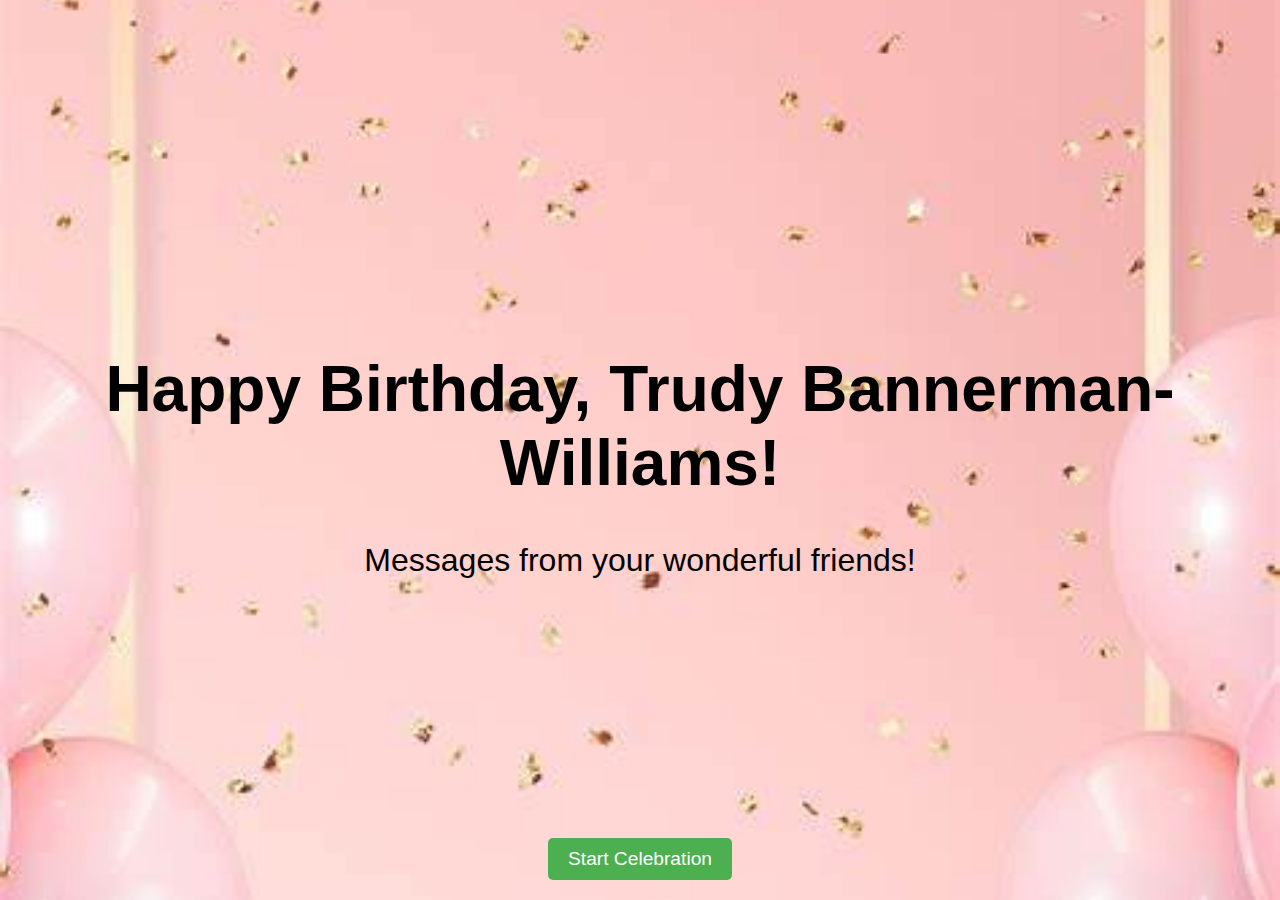
<file: index.html>
<!DOCTYPE html>
<html lang="en">
<head>
    <meta charset="UTF-8">
    <meta name="viewport" content="width=device-width, initial-scale=1.0">
    <title>Happy Birthday!</title>
    <link rel="stylesheet" href="styles.css">
</head>
<body>
    <div class="message" id="birthdayMessage">
        <h1>Happy Birthday, Trudy Bannerman-Williams!</h1>
        <p id="teamMessage">Messages from your wonderful friends!</p>
    </div>
    <img id="trudyPic" class="trudy-pic" src="images/trudy3.jpg" alt="Trudy's Picture">
    
    <!-- Start Button -->
    <button class="button" id="startButton">Start Celebration</button>

    <audio id="backgroundMusic" src="happy-birthday-on-piano-121400.mp3"></audio>
    <audio id="birthdaySong" src="a-birthday-to-remember-201324.mp3"></audio>
    <script src="script.js"></script>
</body>
</html>
</file>
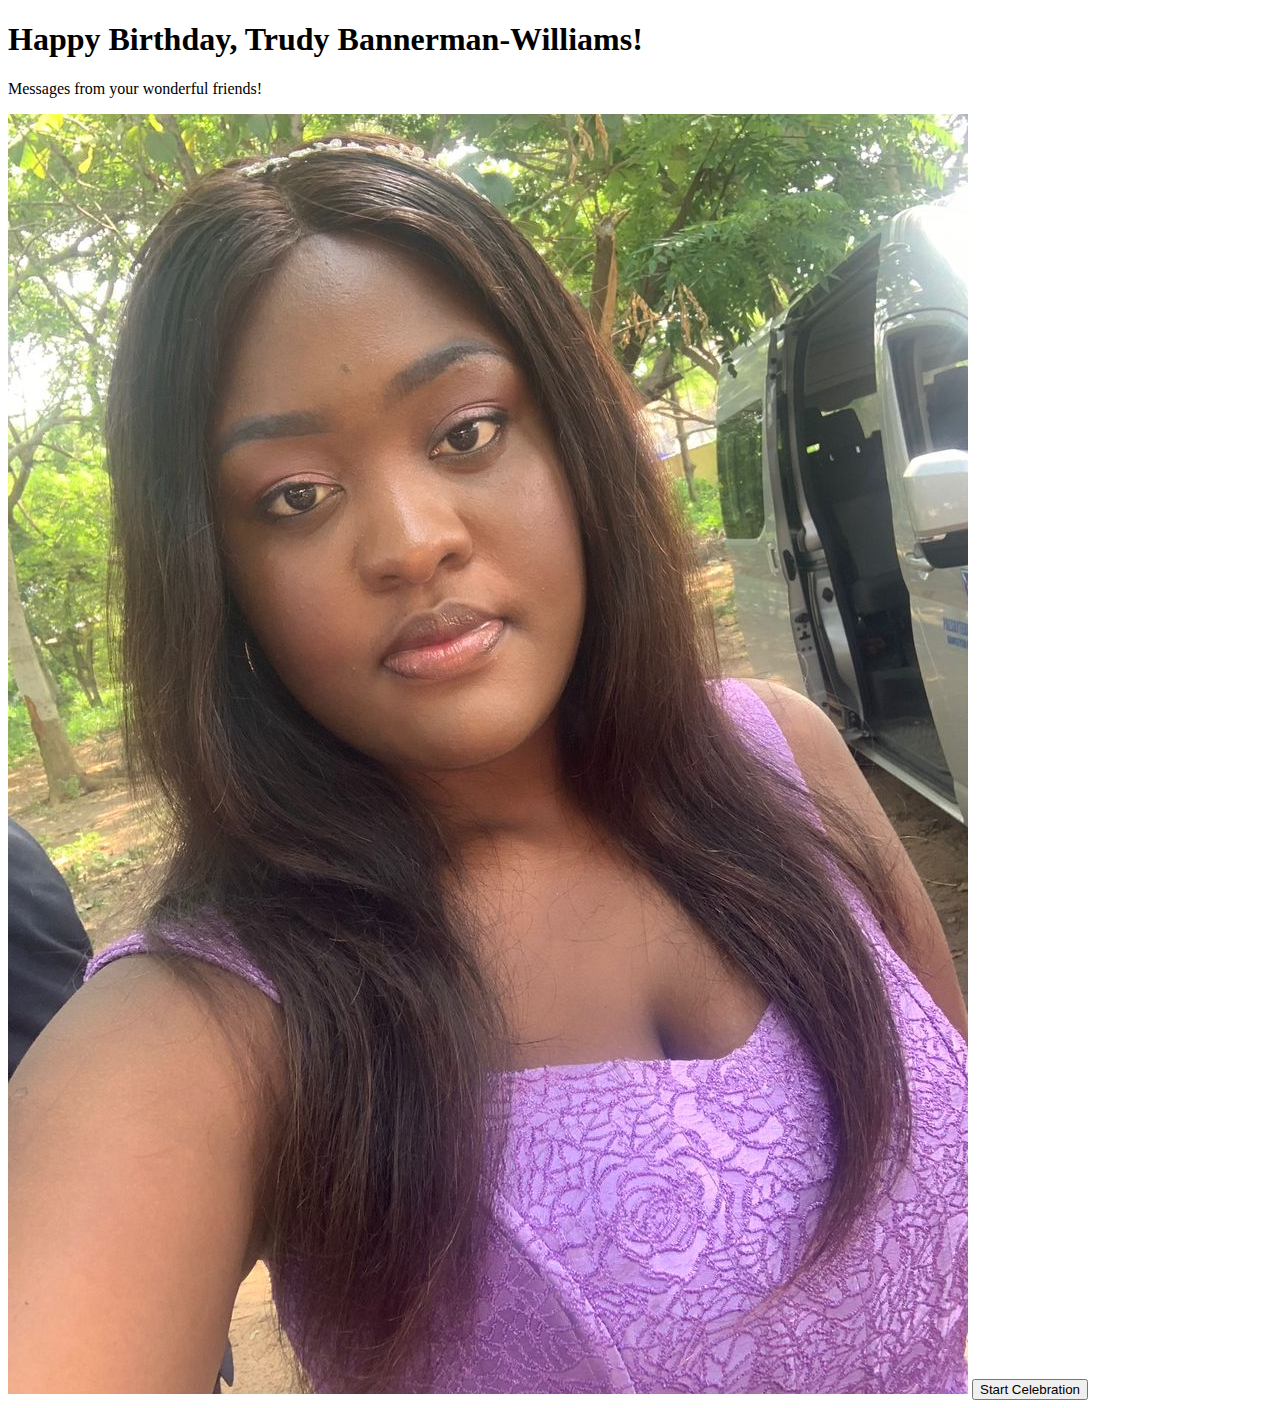
<file: src/index.html>
<!DOCTYPE html>
<html lang="en">
<head>
    <meta charset="UTF-8">
    <meta name="viewport" content="width=device-width, initial-scale=1.0">
    <title>Happy Birthday!</title>
    <link rel="stylesheet" href="">
</head>
<body>
    <div class="message" id="birthdayMessage">
        <h1>Happy Birthday, Trudy Bannerman-Williams!</h1>
        <p id="teamMessage">Messages from your wonderful friends!</p>
    </div>
    <img id="trudyPic" class="trudy-pic" src="/src/images/trudy3.jpg" alt="Trudy's Picture">
    
    <!-- Start Button -->
    <button class="button" id="startButton">Start Celebration</button>
    
    <audio id="birthdaySong" src="/src/a-birthday-to-remember-201324.mp3"></audio>
    <script src="/src/script.js"></script>
</body>
</html>
</file>
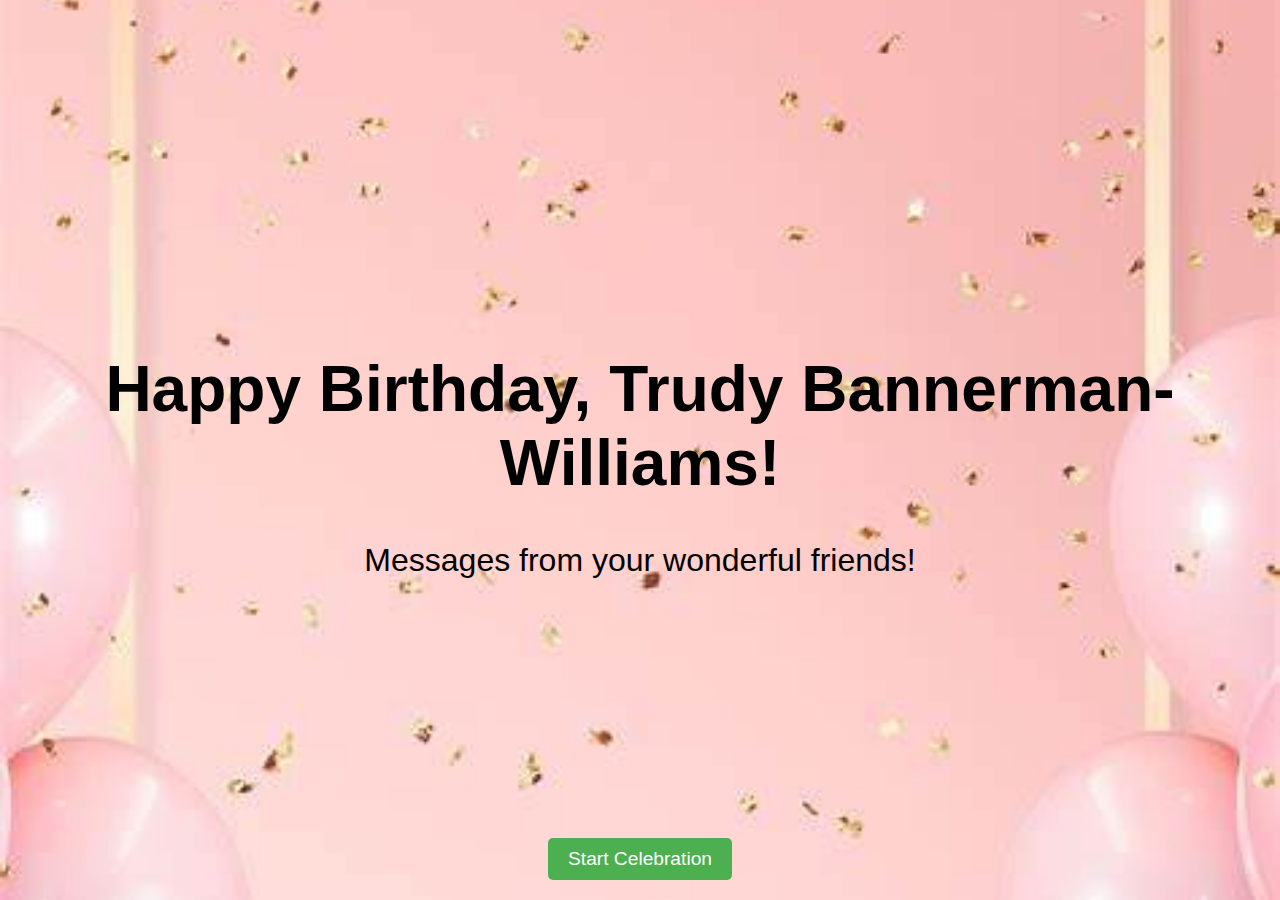
<file: trudy.html>
<!DOCTYPE html>
<html lang="en">
<head>
    <meta charset="UTF-8">
    <meta name="viewport" content="width=device-width, initial-scale=1.0">
    <title>Happy Birthday!</title>
    <link rel="stylesheet" href="src/public/styles.css">
</head>
<body>
    <div class="message" id="birthdayMessage">
        <h1>Happy Birthday, Trudy Bannerman-Williams!</h1>
        <p id="teamMessage">Messages from your wonderful friends!</p>
    </div>
    <img id="trudyPic" class="trudy-pic" src="src\public\trudy3.jpg" alt="Trudy's Picture">
    
    <!-- Start Button -->
    <button class="button" id="startButton">Start Celebration</button>
    
    <audio id="birthdaySong" src="src\public\a-birthday-to-remember-201324.mp3"></audio>
    <script src="src/public/script.js"></script>
</body>
</html>
</file>
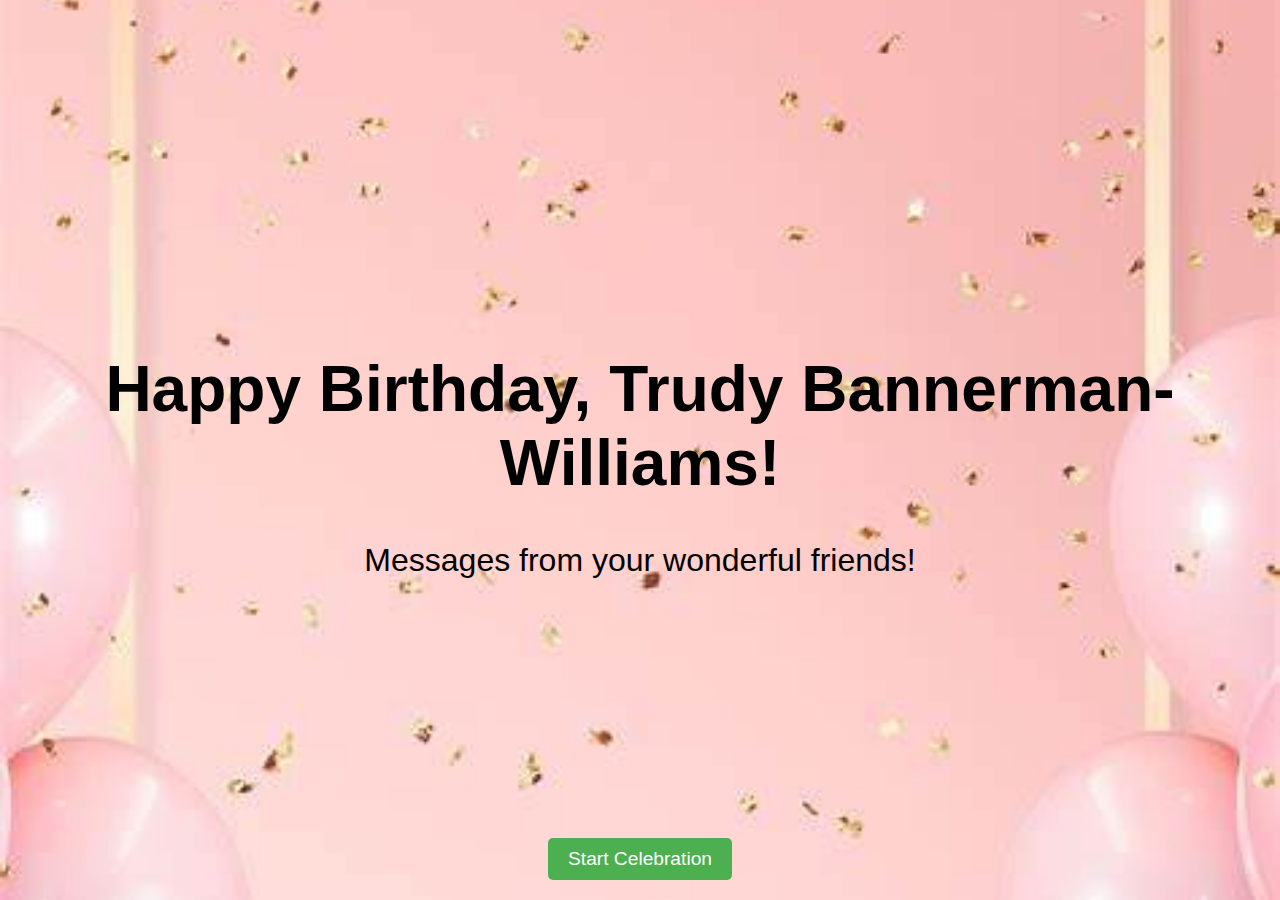
<file: public/trudy.html>
<!DOCTYPE html>
<html lang="en">
<head>
    <meta charset="UTF-8">
    <meta name="viewport" content="width=device-width, initial-scale=1.0">
    <title>Happy Birthday!</title>
    <link rel="stylesheet" href="./styles.css">
</head>
<body>
    <div class="message" id="birthdayMessage">
        <h1>Happy Birthday, Trudy Bannerman-Williams!</h1>
        <p id="teamMessage">Messages from your wonderful friends!</p>
    </div>
    <img id="trudyPic" class="trudy-pic" src="../public/trudy3.jpg" alt="Trudy's Picture">
    
    <!-- Start Button -->
    <button class="button" id="startButton">Start Celebration</button>
    
    <audio id="birthdaySong" src="../public/a-birthday-to-remember-201324.mp3"></audio>
    <script src="./script.js"></script>
</body>
</html>
</file>
<file: styles.css>
body {
    display: flex;
    flex-direction: column;
    justify-content: center;
    align-items: center;
    height: 100vh;
    background-image: url('/images/ff.jpg'); 
    background-size: cover;
    background-position: center;
    background-repeat: no-repeat;
    font-family: Arial, sans-serif;
    margin: 0;
    overflow: auto; /* Enable scrolling */
}

.container {
    position: relative; /* Add this to make sure the button stays in the container */
}

/* Responsive Design */
@media (max-width: 768px) {
    #teamMessage {
        font-size: 1em;
    }
}

@media (max-width: 480px) {
    #teamMessage {
        font-size: 0.8em;
    }
}

.message {
    text-align: center;
    font-size: 2em;
    opacity: 0;
    transition: opacity 1s ease-in-out;
}

.message {
    text-align: center;
    margin-top: 20px;
    opacity: 1; /* Ensure it is visible */
}

.button {
    margin-top: 20px;
    padding: 10px 20px;
    font-size: 1.2em;
    cursor: pointer;
    background-color: #4CAF50;
    color: white;
    border: none;
    border-radius: 5px;
    transition: background-color 0.3s ease;
    position: fixed; /* Fix button position */
    bottom: 20px; /* Adjust bottom spacing */
    z-index: 1; /* Ensure button is above other content */
}

.trudy-pic {
    width: 150px;
    height: 150px;
    border-radius: 50%;
    margin-top: 20px;
    display: none;
}

.balloon, .star {
    position: absolute;
    width: 50px;
    height: 50px;
    border-radius: 50%;
    opacity: 0.7;
    z-index: 10;
}

.balloon {
    background-color: red; /* You can change this color */
}

.star {
    background-color: yellow; /* You can change this color */
    clip-path: polygon(50% 0%, 61% 35%, 98% 35%, 68% 57%, 79% 91%, 50% 70%, 21% 91%, 32% 57%, 2% 35%, 39% 35%);
}
</file>
<file: src/public/styles.css>
body {
    display: flex;
    flex-direction: column;
    justify-content: center;
    align-items: center;
    height: 100vh;
    background-image: url('../public/ff.jpg '); 
    background-size: cover;
    background-position: center;
    background-repeat: no-repeat;
    font-family: Arial, sans-serif;
    margin: 0;
    overflow: auto; /* Enable scrolling */
}

.container {
    position: relative; /* Add this to make sure the button stays in the container */
}

.message {
    text-align: center;
    font-size: 2em;
    opacity: 0;
    transition: opacity 1s ease-in-out;
}

.message {
    text-align: center;
    margin-top: 20px;
    opacity: 1; /* Ensure it is visible */
}

.button {
    margin-top: 20px;
    padding: 10px 20px;
    font-size: 1.2em;
    cursor: pointer;
    background-color: #4CAF50;
    color: white;
    border: none;
    border-radius: 5px;
    transition: background-color 0.3s ease;
    position: fixed; /* Fix button position */
    bottom: 20px; /* Adjust bottom spacing */
    z-index: 1; /* Ensure button is above other content */
}

.trudy-pic {
    width: 150px;
    height: 150px;
    border-radius: 50%;
    margin-top: 20px;
    display: none;
}

.balloon, .star {
    position: absolute;
    width: 50px;
    height: 50px;
    border-radius: 50%;
    opacity: 0.7;
    z-index: 10;
}

.balloon {
    background-color: red; /* You can change this color */
}

.star {
    background-color: yellow; /* You can change this color */
    clip-path: polygon(50% 0%, 61% 35%, 98% 35%, 68% 57%, 79% 91%, 50% 70%, 21% 91%, 32% 57%, 2% 35%, 39% 35%);
}
</file>
<file: public/styles.css>
body {
    display: flex;
    flex-direction: column;
    justify-content: center;
    align-items: center;
    height: 100vh;
    background-image: url('../public/ff.jpg '); 
    background-size: cover;
    background-position: center;
    background-repeat: no-repeat;
    font-family: Arial, sans-serif;
    margin: 0;
    overflow: auto; /* Enable scrolling */
}

.container {
    position: relative; /* Add this to make sure the button stays in the container */
}

.message {
    text-align: center;
    font-size: 2em;
    opacity: 0;
    transition: opacity 1s ease-in-out;
}

.message {
    text-align: center;
    margin-top: 20px;
    opacity: 1; /* Ensure it is visible */
}

.button {
    margin-top: 20px;
    padding: 10px 20px;
    font-size: 1.2em;
    cursor: pointer;
    background-color: #4CAF50;
    color: white;
    border: none;
    border-radius: 5px;
    transition: background-color 0.3s ease;
    position: fixed; /* Fix button position */
    bottom: 20px; /* Adjust bottom spacing */
    z-index: 1; /* Ensure button is above other content */
}

.trudy-pic {
    width: 150px;
    height: 150px;
    border-radius: 50%;
    margin-top: 20px;
    display: none;
}

.balloon, .star {
    position: absolute;
    width: 50px;
    height: 50px;
    border-radius: 50%;
    opacity: 0.7;
    z-index: 10;
}

.balloon {
    background-color: red; /* You can change this color */
}

.star {
    background-color: yellow; /* You can change this color */
    clip-path: polygon(50% 0%, 61% 35%, 98% 35%, 68% 57%, 79% 91%, 50% 70%, 21% 91%, 32% 57%, 2% 35%, 39% 35%);
}
</file>
